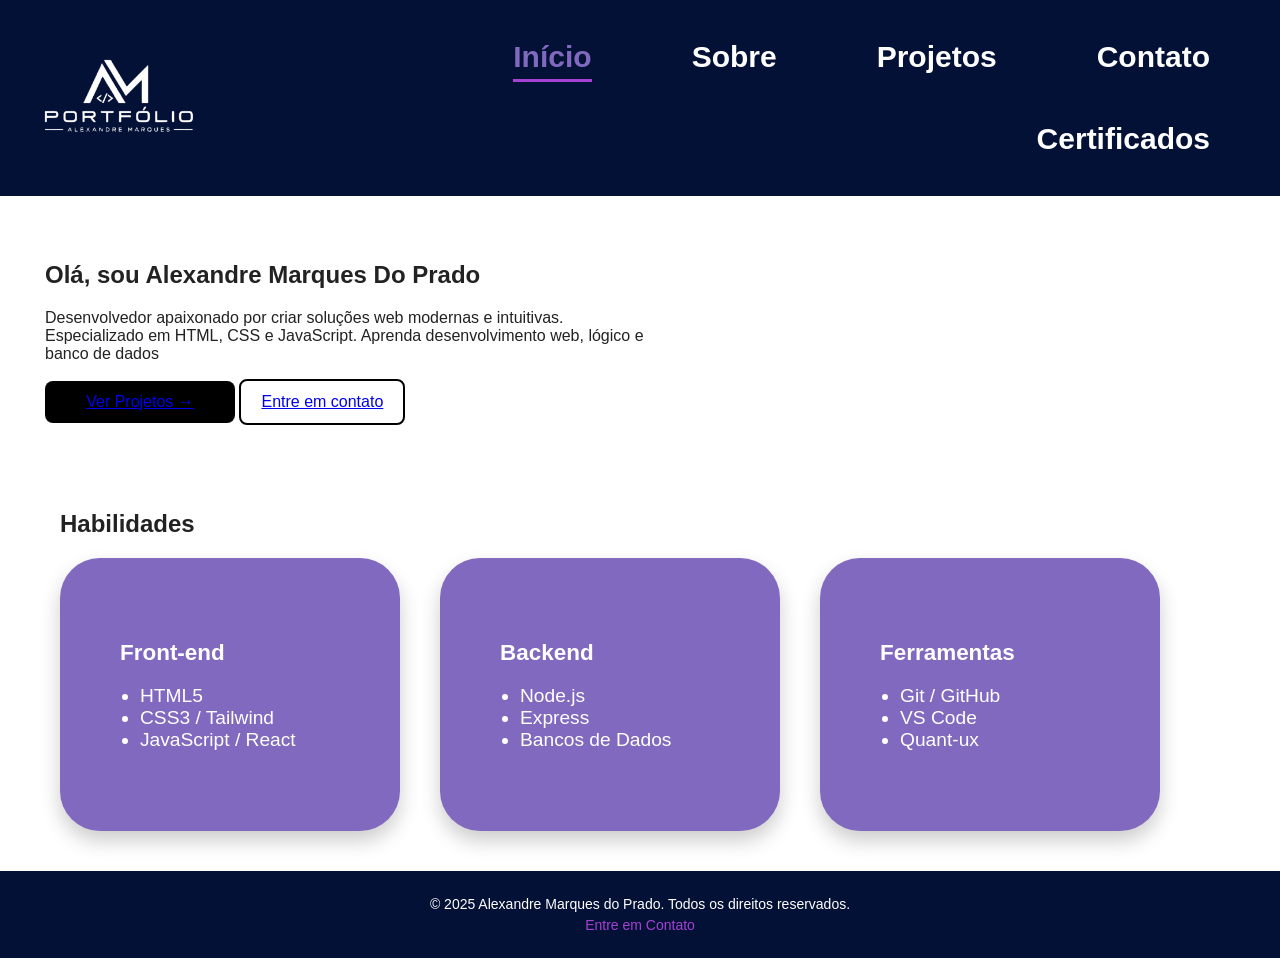
<file: index.html>
<!DOCTYPE html>
<html lang="pt-br">
    <head>
        <meta charset="UTF-8">
        <meta name="viewport" content="width=device-width, initial-scale=1.0">
        <title>Início | Portfólio</title>
        <link rel="stylesheet" href="css/style.css">
    </head>
    <body>

    <!-- Cabeçalho Reutilizado -->
    <header class="topo">
        <div class="logo">
            <a href="index.html">
                <img src="imagens/imgportifolio.png">
            </a>
        </div>
        <nav class="menu">
            <a href="../index.html" class="ativo">Início</a>
            <a href="../portfolio/sobre.html">Sobre</a>
            <a href="../portfolio/projetos.html">Projetos</a>
            <a href="../portfolio/contato.html">Contato</a>
            <a href="../portfolio/certificados.html">Certificados</a>
            
        </nav>
    </header>

    <!-- Conteúdo da Página -->
    <main>
        <!-- Seção Hero -->
        <section class="hero">
            <div class="hero-content">
                <h1>Olá, sou Alexandre Marques Do Prado</h1>
                <p>Desenvolvedor apaixonado por criar soluções web modernas e intuitivas.
                    <br> Especializado em HTML, CSS e JavaScript. Aprenda desenvolvimento web, lógico e banco de dados</p>
                
                <div class="botoes">
                    <a href="../portfolio/projetos.html" class="btn-azul">Ver Projetos →
                    </a>
                </div>
                <div class="botoes2">
                    <a href="../portfolio/contato.html" class="btn-contato">Entre em contato</a>
                </div>
            </div>
        </section>

        <!-- Seção de Habilidades -->
        <section class="habilidades">
            <h2>Habilidades</h2>
            <div class="cards-habilidades">
                <!-- Front-end -->
                <article class="card-h">
                    <h3>Front-end</h3>
                    <ul>
                        <li>HTML5</li>
                        <li>CSS3 / Tailwind</li>
                        <li>JavaScript / React</li>
                    </ul>
                </article>

                <!-- Backend -->
                <article class="card-h">
                    <h3>Backend</h3>
                    <ul>
                        <li>Node.js</li>
                        <li>Express</li>
                        <li>Bancos de Dados</li>
                    </ul>
                </article>

                <!-- Ferramentas -->
                <article class="card-h">
                    <h3>Ferramentas</h3>
                    <ul>
                        <li>Git / GitHub</li>
                        <li>VS Code</li>
                        <li>Quant-ux</li>
                    </ul>
                </article>
            </div>
        </section>
    </main>
<!-- --------------------------------------------------------------------------------------------------------------------------- -->
    <!-- Rodapé Reutilizado -->
    <footer class="rodape">
        <p>© 2025 Alexandre Marques do Prado. Todos os direitos reservados.</p>
        <p><a href="portfolio/contato.html">Entre em Contato</a></p>
    </footer>

</body>
</html>
</file>
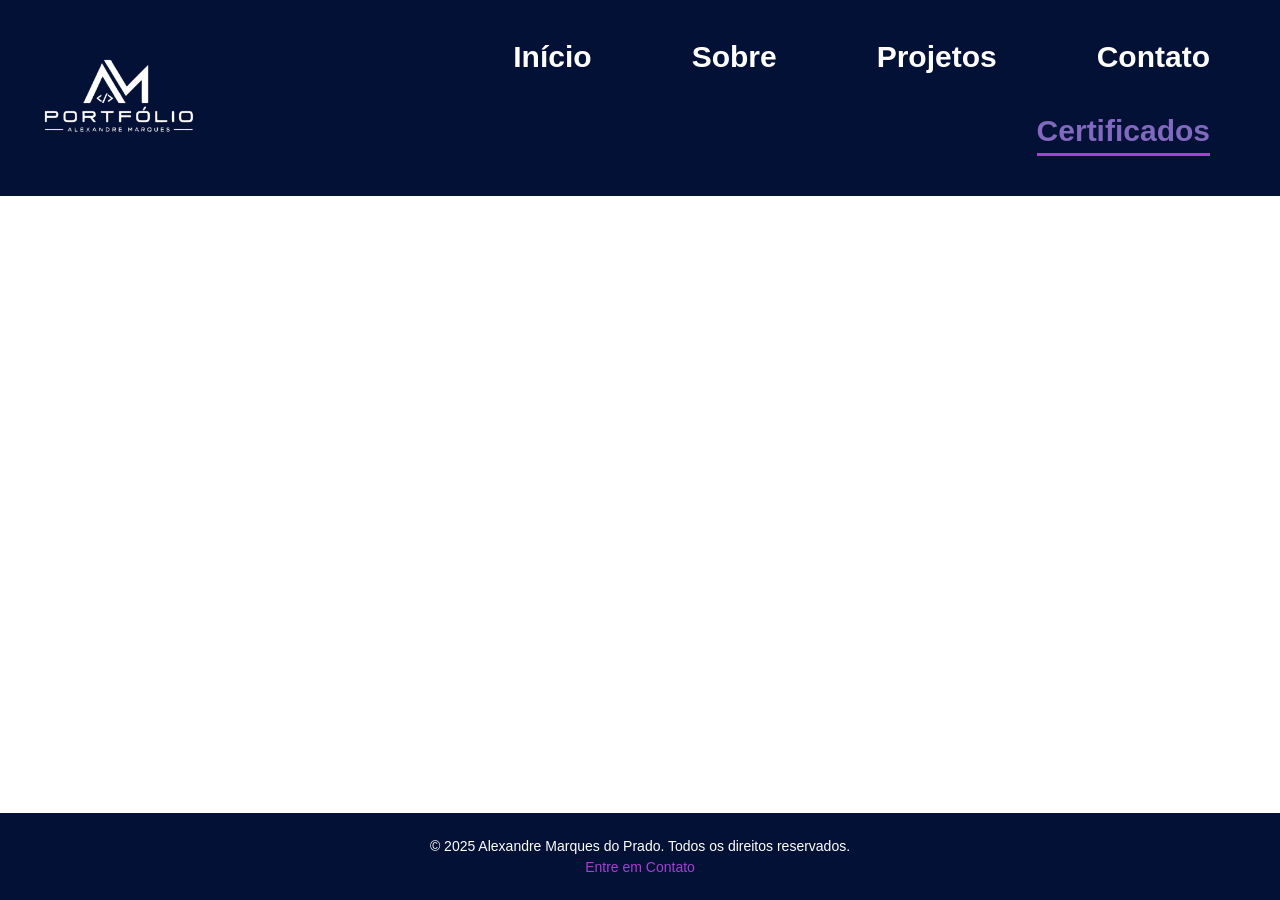
<file: portfolio/certificados.html>
<!DOCTYPE html>
    <html lang="pt-BR">
        <head>
            <title>Certificados - Café Central</title>
            <meta charset="UTF-8">
            <meta name="viewport" content="width=device-width, initial-scale=1.0">
            <link rel="stylesheet" href="../css/style.css">
            <link rel="stylesheet" href="../css/contato.css">
        </head>
        <body>
            <header class="topo">
            <div class="logo">
                <a href="../index.html">
                    <img src="../imagens/imgportifolio.png">
                </a>
                </div>
                <nav class="menu">
                    <a href="../index.html" >Início</a>
                    <a href="../portfolio/sobre.html">Sobre</a>
                    <a href="../portfolio/projetos.html">Projetos</a>
                    <a href="../portfolio/contato.html">Contato</a>
                    <a href="../portfolio/Certificados.html"class="ativo">Certificados</a>
                
            </nav>
            </header>

           















     <!-- Rodapé Reutilizado -->
    <footer class="rodape">
        <p>© 2025 Alexandre Marques do Prado. Todos os direitos reservados.</p>
        <p><a href="contato.html">Entre em Contato</a></p>
    </footer>

        <script src="../js/contato.js"></script>
</body>
</html>
</file>
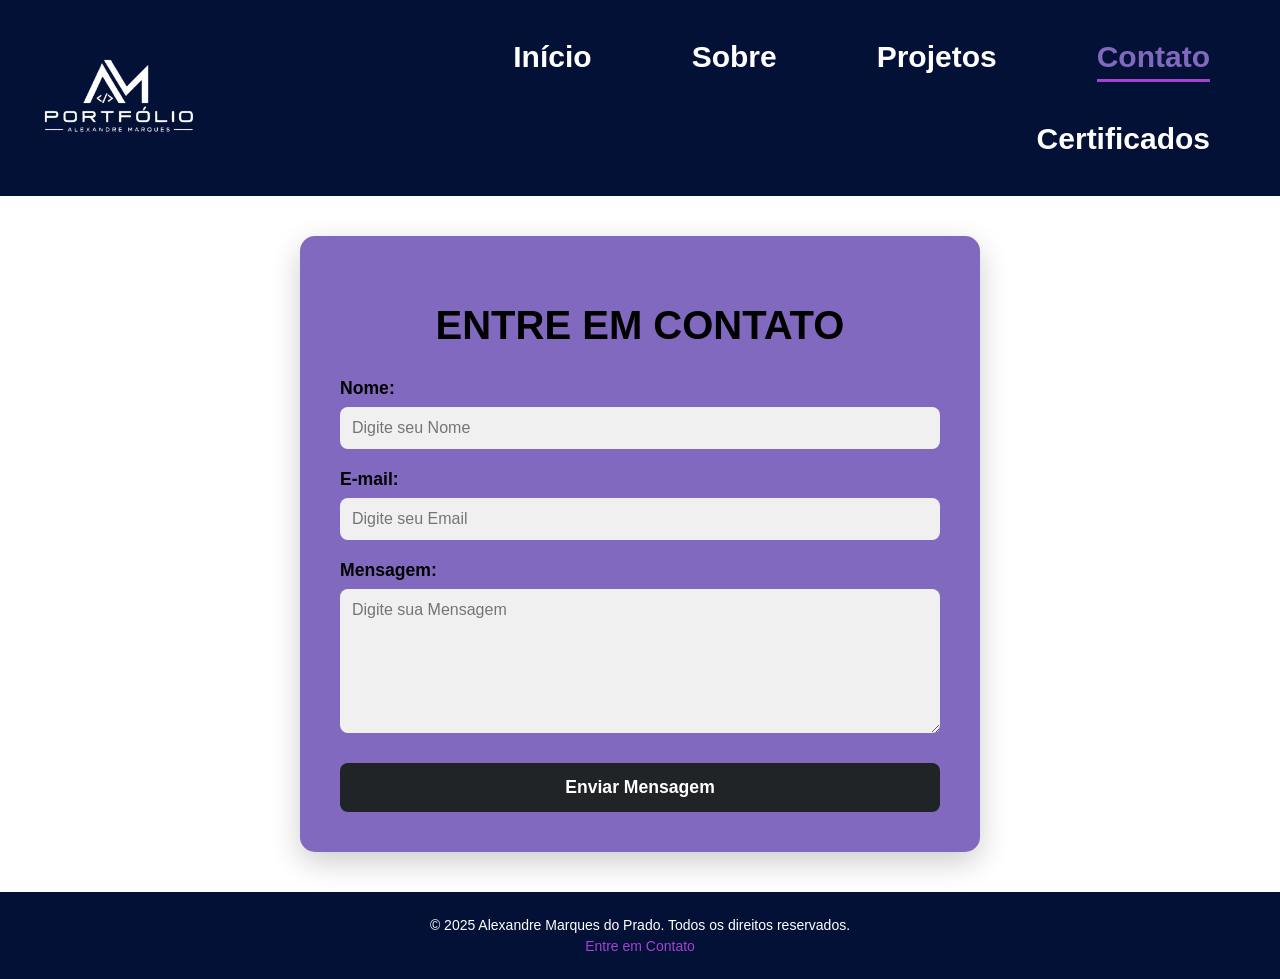
<file: portfolio/contato.html>
<!DOCTYPE html>
<html lang="pt-BR">
    <head>
        <title>Contato - Café Central</title>
        <meta charset="UTF-8">
        <meta name="viewport" content="width=device-width, initial-scale=1.0">
        <link rel="stylesheet" href="../css/style.css">
        <link rel="stylesheet" href="../css/contato.css">
    </head>
    <body>
            <!-- Cabeçalho reutilizado -->
            <header class="topo">
            <div class="logo">
                <a href="../index.html">
                    <img src="../imagens/imgportifolio.png">
                </a>
                </div>
                <nav class="menu">
                    <a href="../index.html" >Início</a>
                    <a href="../portfolio/sobre.html">Sobre</a>
                    <a href="../portfolio/projetos.html">Projetos</a>
                    <a href="../portfolio/contato.html"class="ativo">Contato</a>
                    <a href="../portfolio/certificados.html">Certificados</a>
                    
                </nav>
            </header>


            <main class="contato">
                <div class="form-container">
                    <h1>Entre em Contato</h1>
                    <form id="formContato">
                        <div class="campo">
                            <label for="nome">Nome:</label>
                            <input type="text" id="nome" name="nome" required placeholder="Digite seu Nome">
                        </div>
                        <div class="campo">
                            <label for="email">E-mail:</label>
                            <input type="email" id="email" name="email" required placeholder="Digite seu Email">
                        </div>
                        <div class="campo">
                            <label for="mensagem">Mensagem:</label>
                            <textarea id="mensagem" name="mensagem" rows="5" required placeholder="Digite sua Mensagem"></textarea>
                        </div>
                        <button type="submit" class="btn-enviar">Enviar Mensagem</button>
                    </form>
                </div>
            </main>
    <!-- ======================================================================================================================================-->
            <!-- Rodapé Reutilizado -->
        <footer class="rodape">
            <p>© 2025 Alexandre Marques do Prado. Todos os direitos reservados.</p>
            <p><a href="contato.html">Entre em Contato</a></p>
        </footer>

            <script src="../js/contato.js"></script>
    </body>
    </html>
</file>
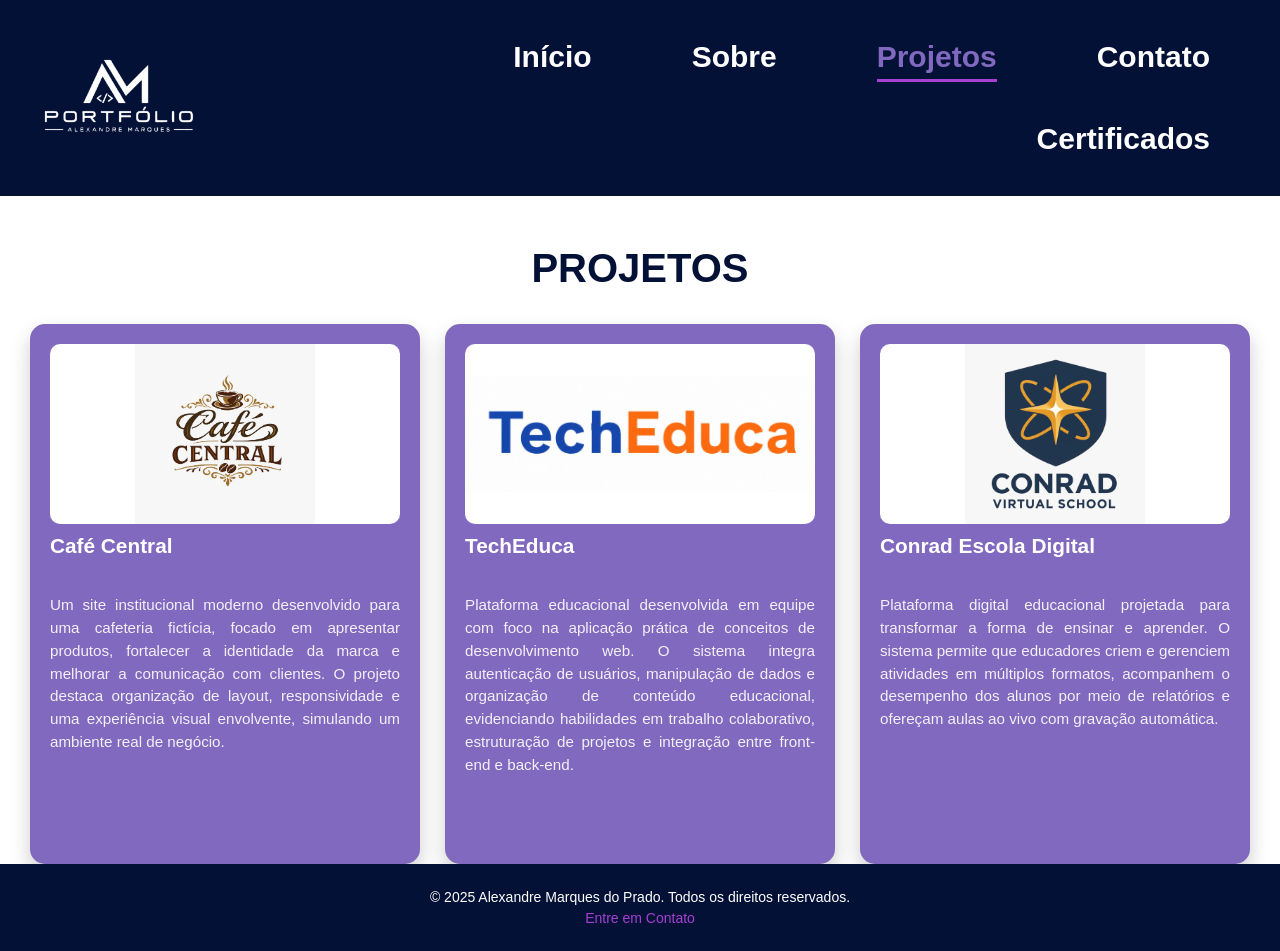
<file: portfolio/projetos.html>
<!DOCTYPE html>
<html lang="pt-br">
    <head>
        <title>Projetos | Portfólio</title>
        <meta charset="UTF-8">
        <meta name="viewport" content="width=device-width, initial-scale=1.0">
        <meta name="description" content="Projetos do portfólio">
        <link rel="stylesheet" href="../css/style.css">
        <link rel="stylesheet" href="../css/protetos.css">
    </head>
    <body>

            <!-- Cabeçalho -->
            <header class="topo">
                <div class="logo">
                    <a href="../index.html">
                        <img src="../imagens/imgportifolio.png">
                    </a>
                </div>

                <nav class="menu">
                    <a href="../index.html">Início</a>
                    <a href="../portfolio/sobre.html">Sobre</a>
                    <a href="../portfolio/projetos.html" class="ativo">Projetos</a>
                    <a href="../portfolio/contato.html">Contato</a>
                    <a href="../portfolio/certificados.html">Certificados</a>
                </nav>
            </header>

            <!-- Conteúdo -->
            <section class="projetos">
                <h2>PROJETOS</h2>

                <!-- AQUI os cards vão aparecer -->
                <div id="projetos-container" class="cards">
                    
                </div>
            </section>

            <!-- Rodapé -->
            <footer class="rodape">
                <p>© 2025 Alexandre Marques do Prado. Todos os direitos reservados.</p>
                <p><a href="contato.html">Entre em Contato</a></p>
            </footer>

            <script src="../js/projetos.js"></script>

    </body>
    </html>
</file>
<file: css/style.css>
/* ======= CONFIGURAÇÕES GERAIS ======= */
body {
    font-family: Arial, Helvetica, sans-serif;
    margin: 0;
    padding: 0;
    color: #222;
    background-color: #ffffff;
    min-height: 100vh;
    display: flex;
    flex-direction: column;
}
.hero {
    display: flex;
    justify-content: space-between;
    align-items: flex-start; 
    padding: 45px;
}

.hero-content {
    max-width: 600px;
}
/* ========================================================*/
/* ======= CABEÇALHO ======= */
/* ========================================================*/
header.topo {
    background-color: #041136;
    color: #fff;
    padding: 20px ;
}

/* container do header */
.topo {
    display: flex;
    justify-content: space-between;
    align-items: center;
}

/* LOGO */
.logo img {
    width: 200px; /* controla o tamanho */
    height: auto;
    display: block;
}

.logo a {
    display: flex;
    align-items: center;
}
.menu a {
    font-size: 30px; /* tamanho normal dos links */
    color: white;
    margin-left: 20px;
    text-decoration: none;
    font-weight: 500;
}
/* ======= MENU DE NAVEGAÇÃO ======= */
nav.menu {
    display: flex;
    justify-content: right;
    flex-wrap: wrap;
}

nav.menu a {
    color: #ffffff;
    margin: 20px 50px;
    font-weight: bold;
    text-decoration: none;
    transition: color 0.3s;
    position: relative;
}

nav.menu a:hover {
    color: #c382e0;
}

nav.menu a.ativo {
    color: #8069be;
    border-bottom: 3px solid #a541d3;
    padding-bottom: 5px;
}

/* ======= RODAPÉ ======= */
footer.rodape {
    background-color: #041136;
    color: #ffff;
    text-align: center;
    padding: 20px;
    font-size: 14px;
    margin-top: auto;
}
/* ========================================================*/
/* ======================== INDEX ======================== */
/* ========================================================*/
.botoes{
    flex: 1;
    min-width: 150px;
    padding: 12px 20px;
    background-color: #000000;
    color: rgb(255, 255, 255);
    border-radius: 8px;
    font-size: 1em;
    cursor: pointer;
    text-decoration: none;
    display: inline-block;
    text-align: center;
    transition: background-color 0.3s;
    

} 
.botoes2{
    flex: 1;
    min-width: 15px;
    padding: 12px 20px;
    background-color: #ffffff;
    color: white;
    border: 2px solid #000000;
    border-radius: 8px;
    font-size: 1em;
    cursor: pointer;
    text-decoration: none;
    display: inline-block;
    text-align: center;
    transition: background-color 0.3s;
    
}
/* ========================================================*/
/*-----------------------------------------------------------------------------------------------------------*/
.perfil-card{
    width: 150px;
    border-radius: 15px;
    display: flex;
    flex-direction:row-reverse;
    align-items: center;
    margin-top: 5px; /* controla o quanto fica abaixo do menu */

}
.foto-placeholder{
    border-radius: 40px;
}


/* ========================================================*/
/*-----------------------------------------------------------------------------------------------------------*/
.habilidades {
    max-width: 1100px;
    margin: 40px ;
    padding: 0 20px;
}

.cards-habilidades {
    display: grid;
    grid-template-columns: repeat(auto-fit, minmax(100px, 10fr));
    gap: 40px;
   
}

/*cada card separado */
.card-h {
    background-color: #8069be;
    border-radius: 40px;
    padding: 60px;
    color: #fff;
    font-size: 1.2em;
    box-shadow: 0 10px 20px rgba(0, 0, 0, 0.2);
    transition: transform 0.3s, box-shadow 0.3s;
}

/* efeito hover */
.card-h:hover {
    transform: translateY(-5px);
    box-shadow: 0 15px 25px rgba(0, 0, 0, 0.3);
}

.card-h h3 {
    margin-bottom: 15px;
}

.card-h ul {
    padding-left: 20px;
}
/* ========================================================*/
/* ---------------------------------------------------------------------------------------------- */
/* ========================================================*/
footer.rodape a {                           /*link de baixo "ENTRE EM CONTATO */
    color: #a541d3;
    text-decoration: none;
}

footer.rodape a:hover {
    text-decoration: underline;
}

footer.rodape p {
    margin: 5px 0;
}

/* ======= RESPONSIVO ======= */
@media (max-width: 768px) {
    nav.menu {
        flex-direction: column;
        gap: 10px;
    }

    nav.menu a {
        margin: 10px 15px;
        font-size: 0.9em;
    }

    header.topo {
        padding: 15px;
    }

    footer.rodape {
        font-size: 12px;
        padding: 15px;
    }
}

@media (max-width: 480px) {
    nav.menu a {
        margin: 8px 10px;
        font-size: 0.8em;
    }

    header.topo {
        padding: 10px;
    }
}
</file>
<file: css/contato.css>
/* ======= PÁGINA DE CONTATO ======= */

.contato {
    flex: 1;
    padding: 40px 20px;
    color: white;
}

.form-container {
    max-width: 600px;
    margin: 0 auto;
    background-color: #8069be;
    padding: 40px;
    border-radius: 15px;
    box-shadow: 0 10px 30px rgba(0, 0, 0, 0.2);
}

.form-container h1 {
    text-align: center;
    font-size: 2.5em;
    color: #000000;
    margin-bottom: 30px;
    text-transform: uppercase;
}

.form-container form {
    display: flex;
    flex-direction: column;
    gap: 20px;
}

.campo {
    display: flex;
    flex-direction: column;
    gap: 8px;
}

.campo label {
    font-weight: bold;
    color: #000000;
    font-size: 1.1em;
}

.campo input,
.campo textarea {
    padding: 12px;
    font-size: 1em;
    border: none;
    border-radius: 8px;
    font-family: Arial, sans-serif;
    background-color: #f0f0f0;
    color: #333;
}

.campo input:focus,
.campo textarea:focus {
    outline: none;
    background-color: #fff;
    box-shadow: 0 0 8px rgba(0, 0, 0, 0.5);
}

.campo textarea {
    resize: vertical;
    min-height: 120px;
}

.btn-enviar {
    background-color: #202427;
    color: white;
    border: none;
    padding: 14px 30px;
    font-size: 1.1em;
    border-radius: 8px;
    cursor: pointer;
    font-weight: bold;
    transition: background-color 0.3s;
    margin-top: 10px;
}

.btn-enviar:hover {
    background-color: #000;
}

.btn-enviar:active {
    transform: scale(0.98);
}

/* Responsivo */
@media (max-width: 768px) {
    .form-container {
        padding: 25px;
    }

    .form-container h1 {
        font-size: 1.8em;
    }

    .campo label {
        font-size: 1em;
    }

    .btn-enviar {
        padding: 12px 20px;
        font-size: 1em;
    }
}
</file>
<file: css/protetos.css>
/* ===== PROJETOS ===== */

.projetos h2 {
    text-align: center; /* Centraliza o texto */
    margin-top: 50px;   /* Dá um espaço maior do topo */
    font-size: 2.5em;   /* Deixa o título mais imponente */
    color: #041136;     /* Cor azul para combinar com o seu cabeçalho */
}



.cards {
    display: flex;
    flex-wrap: wrap;
    gap: 25px;
    justify-content: center;
    margin-top: 30px;
}

.card {
    width: 350px; /* Aumentado de 300px para 350px */
    min-height: 500px; /* Garante que todos os cards tenham o mesmo tamanho mínimo */
    background: #8069be; 
    border-radius: 15px;
    overflow: hidden;
    padding: 20px;
    color: white;
    transition: 0.3s;
    box-shadow: 0 10px 20px rgba(0,0,0,0.2);
    display: flex;
    flex-direction: column;
}

.card p {
    font-size: 0.95em;
    line-height: 1.5; /* Melhora a leitura do texto longo */
    opacity: 0.9;
    text-align: justify; /* Deixa o texto alinhado nas laterais */
}


.card:hover {
    transform: translateY(-10px) scale(1.02);
}

.card img {
    width: 100%;
    height: 180px;
    object-fit: cover;
    border-radius: 10px;
}

.card h3 {
    margin-top: 10px;
    font-size: 1.3em;
}

.card img {
    width: 100%;
    height: 180px;
    /* Alterado de 'cover' para 'contain' para mostrar a imagem inteira */
    object-fit: contain; 
    /* Adicionado um fundo branco para imagens que não preenchem todo o espaço */
    background-color: #fff; 
    border-radius: 10px;
    /* Garante que a imagem fique centralizada */
    display: block;
}
</file>
